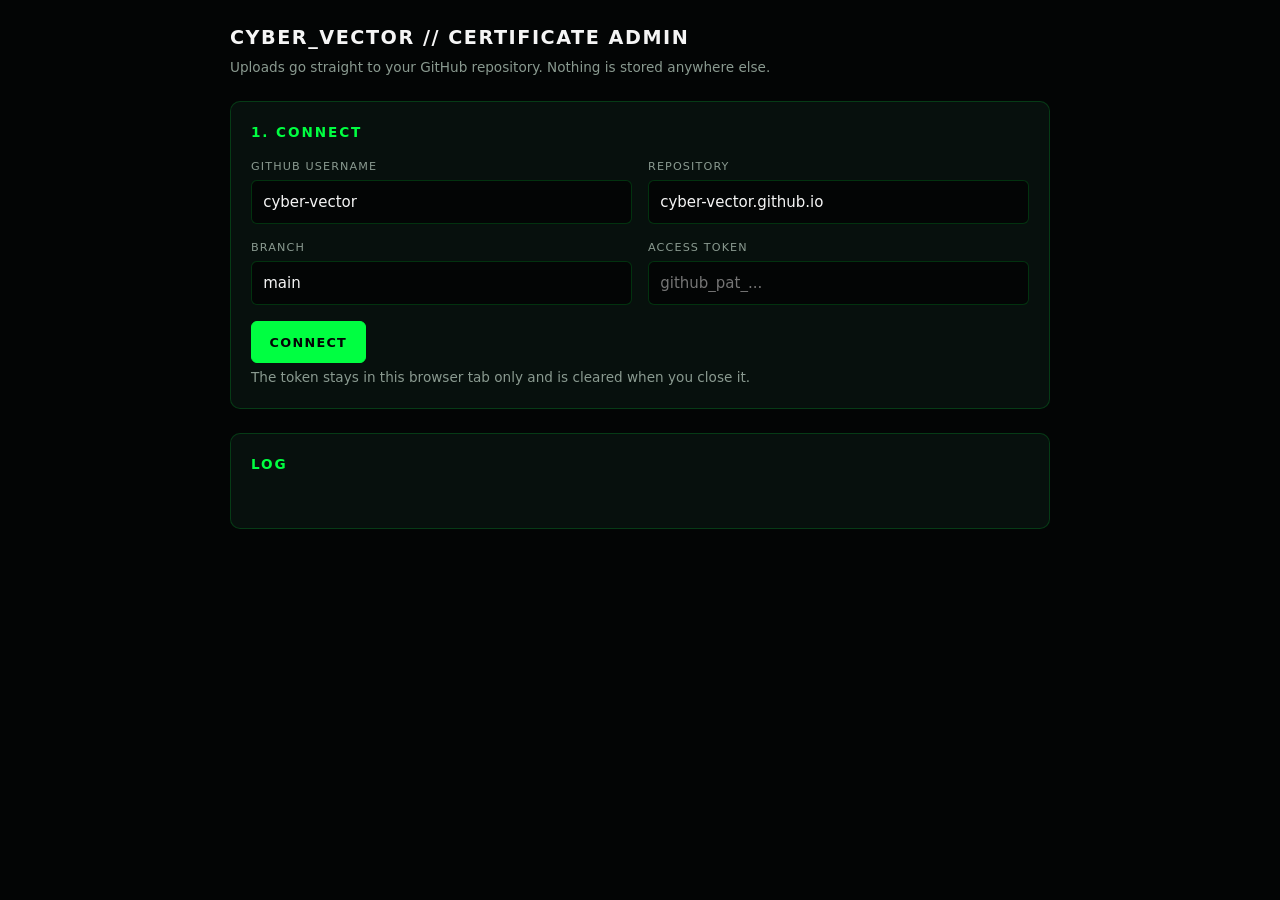
<file: admin.html>
<!DOCTYPE html>
<html lang="en">
<head>
<meta charset="utf-8">
<meta name="viewport" content="width=device-width, initial-scale=1">
<meta name="robots" content="noindex, nofollow">
<title>CYBER_VECTOR — Certificate Admin</title>
<style>
  :root{--bg:#030505;--panel:#07100d;--acc:#00ff41;--acc2:#00c853;--text:#f5f5f5;--mut:#8a9a90;--red:#ff304f;--blue:#00a8ff;--line:rgba(0,255,65,.18)}
  *{box-sizing:border-box}
  body{margin:0;background:var(--bg);color:var(--text);font:15px/1.5 system-ui,-apple-system,Segoe UI,sans-serif;padding:1.5rem}
  main{max-width:820px;margin:0 auto;display:grid;gap:1.5rem}
  h1{font-size:1.2rem;letter-spacing:.08em;margin:0}
  h2{font-size:.85rem;letter-spacing:.14em;margin:0 0 1rem;color:var(--acc)}
  p.note{color:var(--mut);margin:.25rem 0 0;font-size:.85rem}
  section{background:var(--panel);border:1px solid var(--line);border-radius:10px;padding:1.25rem}
  label{display:block;font-size:.7rem;letter-spacing:.1em;color:var(--mut);margin-bottom:.3rem}
  input,select,textarea{width:100%;padding:.6rem .7rem;background:var(--bg);color:var(--text);border:1px solid var(--line);border-radius:6px;font:inherit}
  textarea{min-height:70px;resize:vertical}
  .grid{display:grid;grid-template-columns:1fr 1fr;gap:1rem}
  @media(max-width:640px){.grid{grid-template-columns:1fr}}
  .full{grid-column:1/-1}
  .row{display:flex;gap:1.25rem;flex-wrap:wrap;align-items:center}
  .row label{display:flex;gap:.5rem;align-items:center;margin:0;color:var(--text);letter-spacing:0;font-size:.9rem}
  .row input{width:auto}
  button{font:inherit;font-size:.8rem;letter-spacing:.1em;padding:.65rem 1.1rem;border-radius:6px;cursor:pointer;background:var(--acc);color:var(--bg);border:1px solid var(--acc);font-weight:600}
  button.ghost{background:transparent;color:var(--text);border-color:var(--line);font-weight:400}
  button.danger{background:transparent;color:var(--red);border-color:var(--red);font-weight:400}
  button:disabled{opacity:.5;cursor:wait}
  :focus-visible{outline:2px solid var(--blue);outline-offset:2px}
  #log{white-space:pre-wrap;font:12px/1.6 ui-monospace,Consolas,monospace;color:var(--mut);min-height:1.5em}
  #log .ok{color:var(--acc)} #log .err{color:var(--red)}
  ul{list-style:none;margin:0;padding:0;display:grid;gap:.6rem}
  li{display:flex;gap:.75rem;align-items:center;justify-content:space-between;flex-wrap:wrap;padding:.7rem;border:1px solid var(--line);border-radius:8px}
  li small{color:var(--mut);display:block}
  li.hidden-cert .t{opacity:.5;text-decoration:line-through}
  #preview{max-width:160px;max-height:120px;margin-top:.5rem;border-radius:6px;display:none}
</style>
</head>
<body>
<main>
  <div>
    <h1>CYBER_VECTOR // CERTIFICATE ADMIN</h1>
    <p class="note">Uploads go straight to your GitHub repository. Nothing is stored anywhere else.</p>
  </div>

  <section>
    <h2>1. CONNECT</h2>
    <div class="grid">
      <div><label for="owner">GITHUB USERNAME</label><input id="owner" value="cyber-vector"></div>
      <div><label for="repo">REPOSITORY</label><input id="repo" value="cyber-vector.github.io"></div>
      <div><label for="branch">BRANCH</label><input id="branch" value="main"></div>
      <div><label for="token">ACCESS TOKEN</label><input id="token" type="password" autocomplete="off" placeholder="github_pat_..."></div>
      <div class="full"><button id="connect" type="button">CONNECT</button></div>
    </div>
    <p class="note">The token stays in this browser tab only and is cleared when you close it.</p>
  </section>

  <section id="add" hidden>
    <h2>2. ADD CERTIFICATE</h2>
    <div class="grid">
      <div class="full"><label for="file">CERTIFICATE FILE (PNG, JPG, WEBP OR PDF)</label>
        <input id="file" type="file" accept="image/png,image/jpeg,image/webp,application/pdf">
        <img id="preview" alt="Selected certificate preview"></div>
      <div class="full"><label for="title">TITLE *</label><input id="title"></div>
      <div><label for="issuer">ISSUER *</label><input id="issuer"></div>
      <div><label for="date">DATE ISSUED *</label><input id="date" type="date"></div>
      <div><label for="category">CATEGORY</label><input id="category" list="cats" placeholder="Cybersecurity"><datalist id="cats"></datalist></div>
      <div><label for="credId">CREDENTIAL ID (OPTIONAL)</label><input id="credId"></div>
      <div class="full"><label for="credUrl">VERIFY LINK (OPTIONAL)</label><input id="credUrl" type="url" placeholder="https://"></div>
      <div class="full"><label for="desc">DESCRIPTION</label><textarea id="desc"></textarea></div>
      <div class="full row">
        <label><input type="checkbox" id="featured"> Featured</label>
        <label><input type="checkbox" id="visible" checked> Visible on website</label>
      </div>
      <div class="full"><button id="upload" type="button">UPLOAD TO PORTFOLIO</button></div>
    </div>
  </section>

  <section id="manage" hidden>
    <h2>3. MANAGE EXISTING</h2>
    <ul id="list"></ul>
  </section>

  <section><h2>LOG</h2><div id="log" role="status" aria-live="polite"></div></section>
</main>

<script>
(() => {
  'use strict';
  const $ = (id) => document.getElementById(id);
  const JSON_PATH = 'data/certificates.json';
  let certs = [], jsonSha = null;

  $('owner').value = localStorage.getItem('cv_owner') || $('owner').value;
  $('repo').value = localStorage.getItem('cv_repo') || $('repo').value;
  $('branch').value = localStorage.getItem('cv_branch') || $('branch').value;
  $('token').value = sessionStorage.getItem('cv_token') || '';

  const log = (msg, cls) => {
    const s = document.createElement('div');
    if (cls) s.className = cls;
    s.textContent = msg;
    $('log').append(s);
  };
  const b64 = (buf) => {
    const a = new Uint8Array(buf); let s = '';
    for (let i = 0; i < a.length; i += 0x8000) s += String.fromCharCode.apply(null, a.subarray(i, i + 0x8000));
    return btoa(s);
  };
  const cfg = () => ({ o: $('owner').value.trim(), r: $('repo').value.trim(), b: $('branch').value.trim(), t: $('token').value.trim() });

  async function gh(path, opts = {}) {
    const { o, r, t } = cfg();
    const res = await fetch(`https://api.github.com/repos/${o}/${r}/contents/${path}${opts.query || ''}`, {
      method: opts.method || 'GET',
      headers: { Authorization: `Bearer ${t}`, Accept: 'application/vnd.github+json', 'Content-Type': 'application/json' },
      body: opts.body ? JSON.stringify(opts.body) : undefined
    });
    if (res.status === 404 && !opts.method) return null;
    const data = await res.json().catch(() => ({}));
    if (!res.ok) throw new Error(`${res.status} ${data.message || 'GitHub error'}`);
    return data;
  }
  const put = (path, base64, message, sha) => {
    const { b } = cfg();
    return gh(path, { method: 'PUT', body: { message, content: base64, branch: b, ...(sha ? { sha } : {}) } });
  };

  async function loadJson() {
    const { b } = cfg();
    const f = await gh(JSON_PATH, { query: `?ref=${encodeURIComponent(b)}` });
    if (!f) { certs = []; jsonSha = null; return; }
    const text = new TextDecoder().decode(Uint8Array.from(atob(f.content.replace(/\n/g, '')), (c) => c.charCodeAt(0)));
    certs = JSON.parse(text);
    jsonSha = f.sha;
  }
  async function saveJson(message) {
    const text = JSON.stringify(certs, null, 2) + '\n';
    const res = await put(JSON_PATH, b64(new TextEncoder().encode(text)), message, jsonSha);
    jsonSha = res.content.sha;
  }

  function renderList() {
    const ul = $('list'); ul.replaceChildren();
    $('cats').replaceChildren(...[...new Set(certs.map((c) => c.category).filter(Boolean))].map((v) => { const o = document.createElement('option'); o.value = v; return o; }));
    if (!certs.length) { const li = document.createElement('li'); li.textContent = 'No certificates yet.'; ul.append(li); return; }
    [...certs].sort((a, b) => String(b.date).localeCompare(String(a.date))).forEach((c) => {
      const li = document.createElement('li');
      if (c.visible === false) li.className = 'hidden-cert';
      const info = document.createElement('div');
      const t = document.createElement('span'); t.className = 't'; t.textContent = c.title;
      const s = document.createElement('small'); s.textContent = `${c.issuer} · ${c.date}${c.visible === false ? ' · HIDDEN' : ''}`;
      info.append(t, s);
      const acts = document.createElement('div'); acts.className = 'row';
      const tog = document.createElement('button'); tog.className = 'ghost'; tog.textContent = c.visible === false ? 'SHOW' : 'HIDE';
      tog.onclick = () => change(`${c.visible === false ? 'Show' : 'Hide'} ${c.title}`, () => { c.visible = c.visible === false; });
      const del = document.createElement('button'); del.className = 'danger'; del.textContent = 'REMOVE';
      del.onclick = () => { if (confirm(`Remove "${c.title}" from the website?\n(The image file stays in your repo.)`)) change(`Remove ${c.title}`, () => { certs = certs.filter((x) => x !== c); }); };
      acts.append(tog, del); li.append(info, acts); ul.append(li);
    });
  }
  async function change(message, fn) {
    try { fn(); await saveJson(`certs: ${message}`); log(`Saved: ${message}`, 'ok'); renderList(); }
    catch (e) { log(`Error: ${e.message}`, 'err'); await loadJson().catch(() => {}); renderList(); }
  }

  $('connect').onclick = async () => {
    const { o, r, b, t } = cfg();
    if (!o || !r || !b || !t) return log('Fill in all four fields.', 'err');
    localStorage.setItem('cv_owner', o); localStorage.setItem('cv_repo', r); localStorage.setItem('cv_branch', b);
    sessionStorage.setItem('cv_token', t);
    try {
      await loadJson();
      log(`Connected. ${certs.length} certificate(s) found.`, 'ok');
      $('add').hidden = false; $('manage').hidden = false; renderList();
    } catch (e) { log(`Connection failed: ${e.message}. Check the token, repo name and branch.`, 'err'); }
  };

  $('file').onchange = () => {
    const f = $('file').files[0], p = $('preview');
    if (f && f.type.startsWith('image/')) { p.src = URL.createObjectURL(f); p.style.display = 'block'; } else p.style.display = 'none';
    if (f && !$('title').value) $('title').value = f.name.replace(/\.[^.]+$/, '').replace(/[-_]+/g, ' ');
  };

  async function thumb(file) {
    const bmp = await createImageBitmap(file);
    const w = Math.min(640, bmp.width), h = Math.round(bmp.height * (w / bmp.width));
    const cv = document.createElement('canvas'); cv.width = w; cv.height = h;
    cv.getContext('2d').drawImage(bmp, 0, 0, w, h);
    const blob = await new Promise((res) => cv.toBlob(res, 'image/webp', 0.82));
    return blob.arrayBuffer();
  }

  $('upload').onclick = async () => {
    const btn = $('upload'), f = $('file').files[0];
    const title = $('title').value.trim(), issuer = $('issuer').value.trim(), date = $('date').value;
    if (!f) return log('Choose a certificate file first.', 'err');
    if (!title || !issuer || !date) return log('Title, issuer and date are required.', 'err');
    if (f.size > 20 * 1024 * 1024) return log('File is over 20 MB. Please compress it first.', 'err');

    btn.disabled = true;
    try {
      const isPdf = f.type === 'application/pdf';
      const ext = isPdf ? 'pdf' : (f.name.split('.').pop() || 'png').toLowerCase();
      const slug = title.toLowerCase().replace(/[^a-z0-9]+/g, '-').replace(/^-|-$/g, '') || 'certificate';
      const { b } = cfg();
      let name = slug;
      if (await gh(`certificates/${name}.${ext}`, { query: `?ref=${encodeURIComponent(b)}` })) name = `${slug}-${Date.now().toString(36)}`;

      log('Uploading certificate file...');
      await put(`certificates/${name}.${ext}`, b64(await f.arrayBuffer()), `certs: add file ${name}.${ext}`);

      let thumbPath = '';
      if (!isPdf) {
        try {
          log('Creating thumbnail...');
          await put(`certificates/thumbs/${name}.webp`, b64(await thumb(f)), `certs: add thumbnail ${name}`);
          thumbPath = `./certificates/thumbs/${name}.webp`;
        } catch (e) { log(`Thumbnail skipped (${e.message}). The full image will be used.`); }
      }

      await loadJson(); // refresh in case the file changed elsewhere
      const n = Math.max(0, ...certs.map((c) => parseInt(String(c.id).replace(/\D/g, ''), 10) || 0)) + 1;
      certs.push({
        id: `cert-${String(n).padStart(3, '0')}`, title, issuer, date,
        credentialId: $('credId').value.trim(), credentialUrl: $('credUrl').value.trim(),
        category: $('category').value.trim() || 'Other', description: $('desc').value.trim(),
        image: `./certificates/${name}.${ext}`, thumbnail: thumbPath, type: isPdf ? 'pdf' : 'image',
        featured: $('featured').checked, visible: $('visible').checked
      });
      log('Updating certificates.json...');
      await saveJson(`certs: add ${title}`);
      log(`Done. "${title}" will appear on the site after GitHub Pages redeploys (1–2 minutes).`, 'ok');
      ['file', 'title', 'issuer', 'date', 'category', 'credId', 'credUrl', 'desc'].forEach((id) => { $(id).value = ''; });
      $('preview').style.display = 'none';
      renderList();
    } catch (e) { log(`Error: ${e.message}`, 'err'); }
    finally { btn.disabled = false; }
  };
})();
</script>
</body>
</html>
</file>
